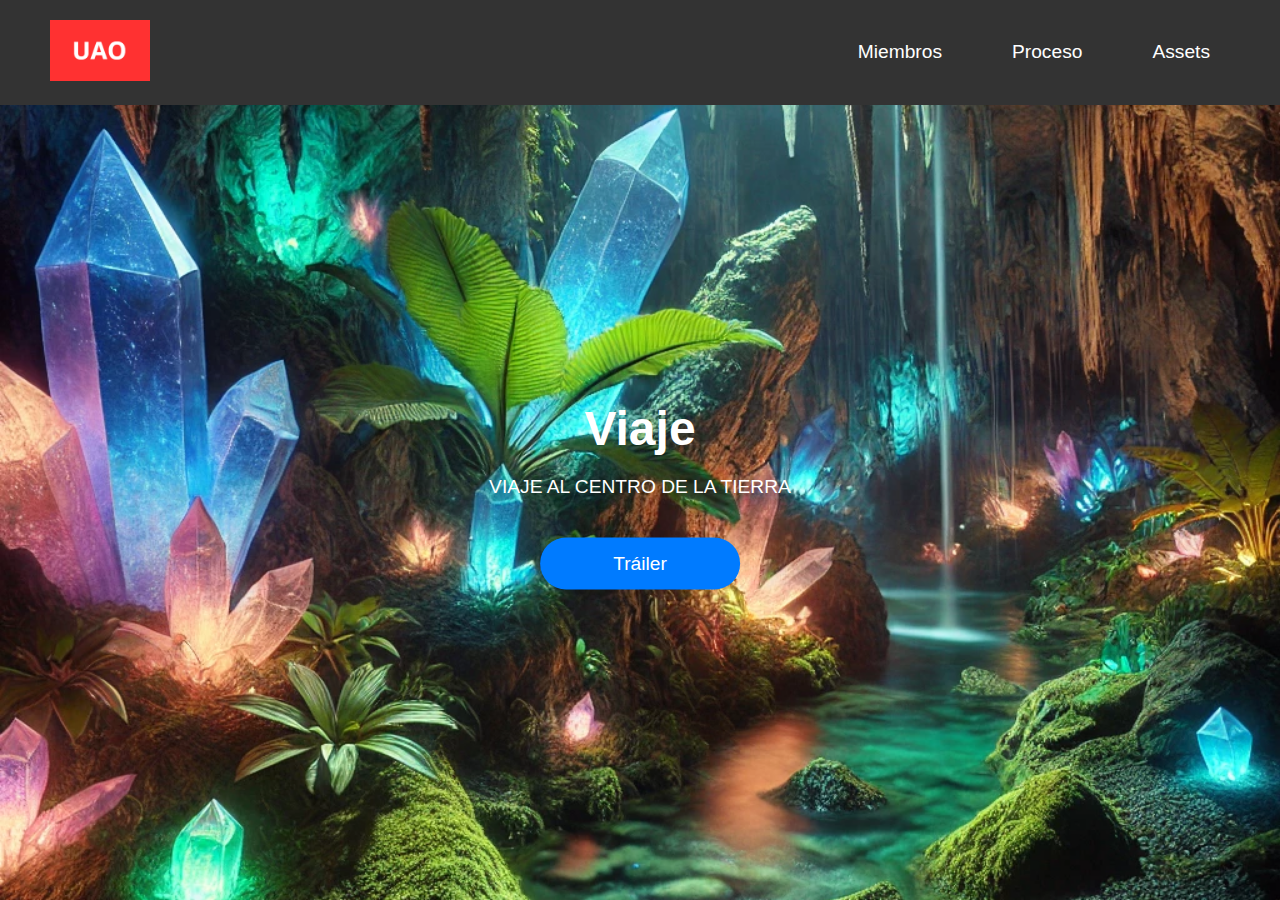
<file: index.html>
<!DOCTYPE html>
<html lang="es">
<head>
    <meta charset="UTF-8">
    <meta name="viewport" content="width=device-width, initial-scale=1.0">
    <title>VIAJE AL CENTRO DE LA TIERRA</title>
    <link rel="stylesheet" href="Style.css">
</head>
<body>
    <header>
        <nav class="navbar">
            <div class="logo">
                <img src="UAO.png" alt="Logo del proyecto" />
            </div>
            <ul class="nav-links">
                <li class="dropdown">
                    <a href="#" id="miembrosBtn">Miembros</a>
                    <ul class="dropdown-content">
                        <li><a href="https://www.linkedin.com/in/darwin-criollo-949712234/">Darwin Criollo</a></li>
                        <li><a href="link-miembro2.html">Nicolas Doneys</a></li>
                        <li><a href="link-miembro3.html">David Roa</a></li>
                        <li><a href="link-miembro4.html">David ortega</a></li>
                    </ul>
                </li>
                <li><a href="https://darwin0809.github.io/pag3Vd/">Proceso</a></li>
                <li><a href="https://darwin0809.github.io/asstes/">Assets</a></li>
            </ul>
        </nav>
    </header>
    <div class="container">
        <div class="content">
            <h1>Viaje</h1>
            <p>VIAJE AL CENTRO DE LA TIERRA</p>
            <div class="buttons">
                <a href="https://youtu.be/cBKI2ekXmH8" class="button">Tráiler</a>
            </div>
        </div>
    </div>
    <script src="Miembros.js"></script>
</body>
</html>
</file>
<file: Style.css>
* {
    margin: 0;
    padding: 0;
    box-sizing: border-box;
}

body {
    font-family: Arial, sans-serif;
    display: flex;
    justify-content: center;
    align-items: center;
    height: 100vh;
    background-color: #000;
}

.container {
    position: relative;
    text-align: center;
    color: white;
    width: 100%;
    height: 100vh;
    background-image: url('Tierra.webp'); /* Aquí añades la ruta de tu imagen */
    background-size: cover; /* Ajusta la imagen para que cubra todo el fondo */
    background-position: center; /* Centra la imagen */
}

.content {
    position: absolute;
    top: 55%;
    left: 50%;
    transform: translate(-50%, -50%);
}

h1 {
    font-size: 3em;
    margin-bottom: 20px;
}

p {
    font-size: 1.2em;
    margin-bottom: 40px;
}

.buttons {
    display: flex;
    justify-content: center;
    gap: 20px;
}

.button {
    padding: 15px 50px; 
    background-color: #007BFF;
    color: white;
    text-decoration: none;
    font-size: 1.2em;
    border-radius: 50px; 
    width: 200px;
}

.button:hover {
    background-color: #0056b3;
}

* {
    margin: 0;
    padding: 0;
    box-sizing: border-box;
}

body {
    font-family: Arial, sans-serif;
    background-color: #000;
    color: white;
}

header {
    background-color: #333;
    padding: 20px 0;
    position: fixed;
    top: 0;
    width: 100%;
    z-index: 1000;
}

.navbar {
    display: flex;
    justify-content: space-between;
    align-items: center;
    padding: 0 50px;
}

.logo img {
    width: 100px; /* Ajusta el tamaño del logo según sea necesario */
    height: auto;
}

.nav-links {
    list-style: none;
    display: flex;
    gap: 30px;
}

.nav-links li {
    display: inline;
    position: relative; /* Necesario para el dropdown */
}

.nav-links a {
    color: white;
    text-decoration: none;
    font-size: 1.2em;
    padding: 10px 20px;
    border-radius: 50px;
    transition: background-color 0.3s ease;
}

.nav-links a:hover {
    background-color: #007BFF;
    color: white;
}

/* Dropdown Styles */
.dropdown-content {
    display: none;
    position: absolute;
    background-color: #444;
    border-radius: 10px;
    padding: 10px 0;
    top: 100%; /* Hace que el dropdown aparezca debajo del botón */
    left: 0;
    min-width: 160px;
    z-index: 1000;
}

.dropdown-content a {
    padding: 12px 16px;
    text-decoration: none;
    display: block;
    color: white;
    border-radius: 0;
}

.dropdown-content a:hover {
    background-color: #007BFF;
}

/* Mostrar el menú desplegable cuando esté activo */
.show {
    display: block;
}
</file>
